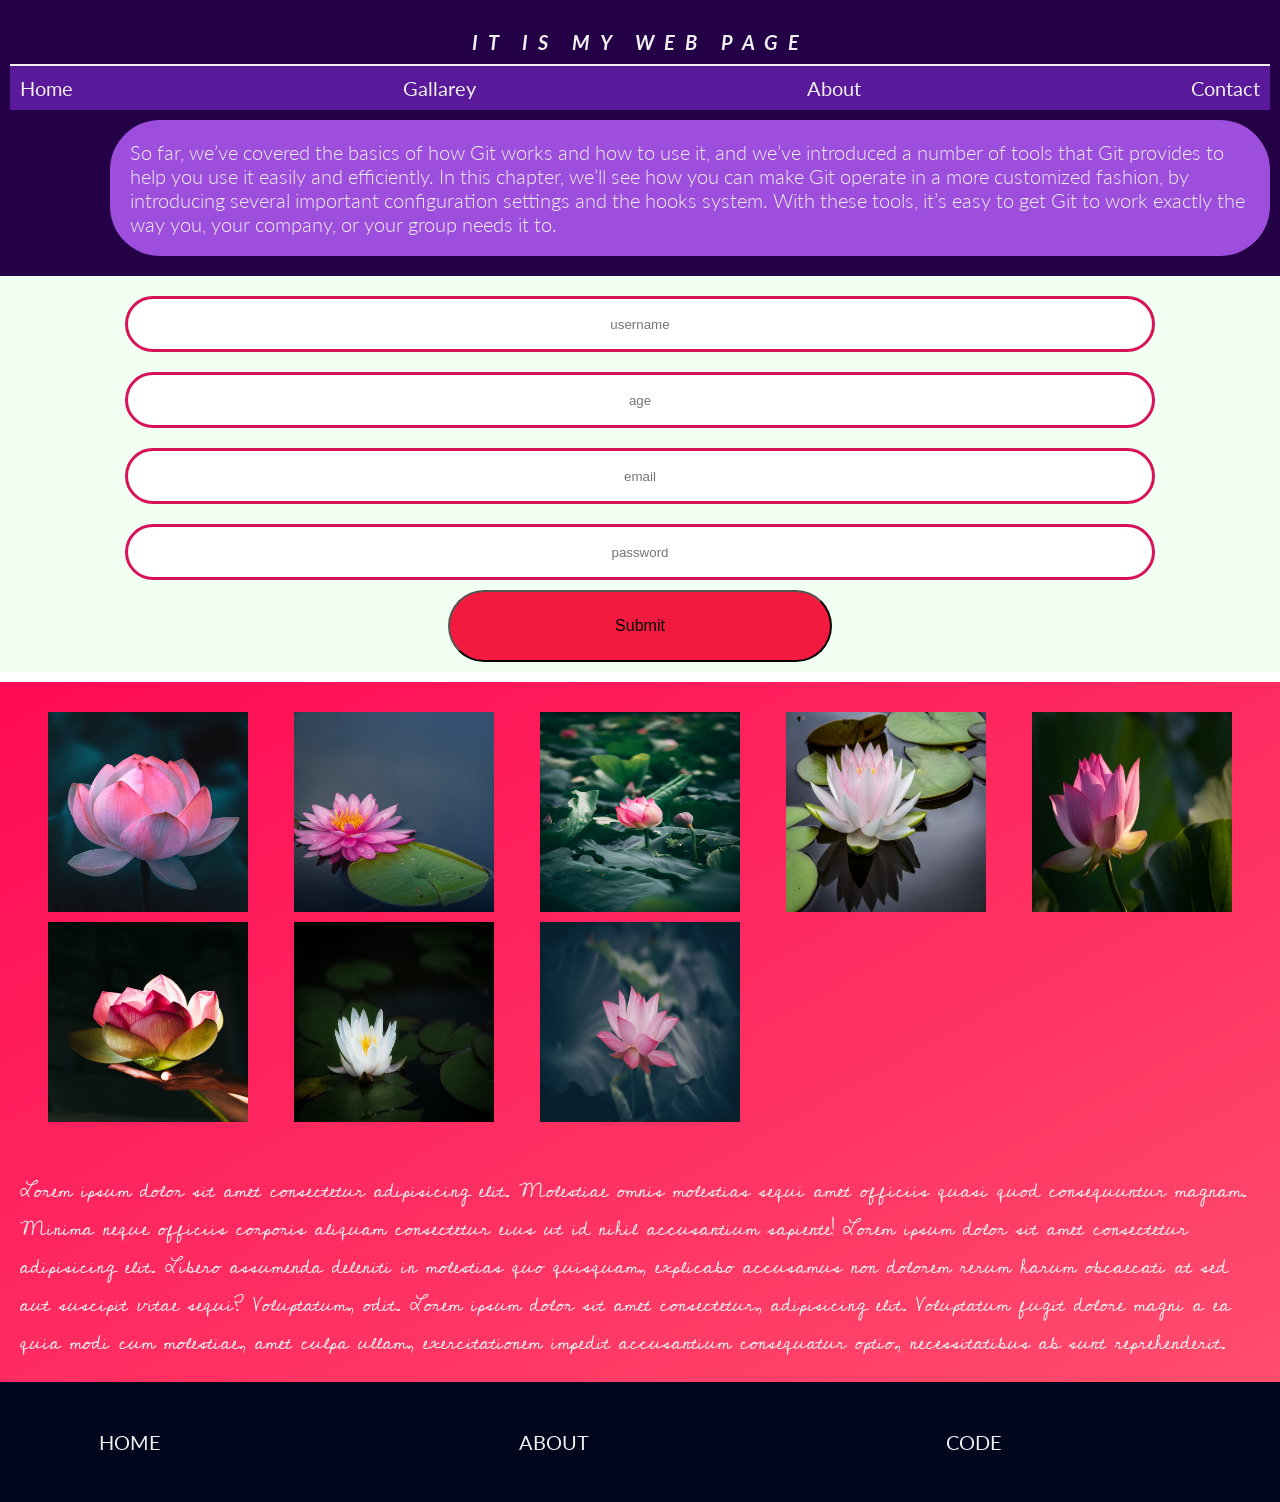
<file: index.html>
<!DOCTYPE html>
<html lang="en">

<head>
    <meta charset="UTF-8">
    <meta http-equiv="X-UA-Compatible" content="IE=edge">
    <meta name="viewport" content="width=1, initial-scale=1.0">
    <title>Home | senprosanta</title>
    <link rel="stylesheet" href="style.css">
</head>

<body>
    <header class="header">
        <h1 class="header__title">It is my web page</h1>
        <nav class="nav">
            <ul class="nav__list">
                <a href="#" class="nav__list--item">Home</a>
                <a href="https://unsplash.com/" class="nav__list--item">Gallarey</a>
                <a href="https://www.w3schools.com/whatis/whatis_github.asp" class="nav__list--item">About</a>
                <a href="#" class="nav__list--item">Contact</a>
            </ul>
        </nav>

        <p class="header__summury">
            So far, we’ve covered the basics of how Git works and how to use it,
            and we’ve introduced a number of tools that Git provides to help you use it easily and
            efficiently.
            In this chapter, we’ll see how you can make Git operate in a more customized fashion,
            by introducing several important configuration settings and the hooks system.
            With these tools, it’s easy to get Git to work exactly the way you,
            your company, or your group needs it to.
        </p>
    </header>

    <form class="form" action="#">
        <div class="form__item">
            <input type="text" name="firstname" id="username" placeholder="username">
        </div>

        <div class="form__item">

            <input type="text" name="age" id="age" placeholder="age">
        </div>
        <div class="form__item">

            <input type="text" name="email" id="email" placeholder="email">
        </div>
        <div class="form__item">
            <input type="text" name="password" id="password" placeholder="password">
        </div>
        <button id="btn">Submit</button>
    </form>
    <main class="main">
        <figure class="main__img">
            <img class="main__img--item" src="./img/lotus-1.jpg" alt="A beautiful lotus image">
            <img class="main__img--item" src="./img/lotus-2.jpg" alt="A beautiful lotus image">
            <img class="main__img--item" src="./img/lotus-3.jpg" alt="A beautiful lotus image">
            <img class="main__img--item" src="./img/lotus-4.jpg" alt="A beautiful lotus image">
            <img class="main__img--item" src="./img/lotus-5.jpg" alt="A beautiful lotus image">
            <img class="main__img--item" src="./img/lotus-6.jpg" alt="A beautiful lotus image">
            <img class="main__img--item" src="./img/lotus-7.jpg" alt="A beautiful lotus image">
            <img class="main__img--item" src="./img/lotus-8.jpg" alt="A beautiful lotus image">
        </figure>
        <p id="main__content">
            Lorem ipsum dolor sit amet consectetur adipisicing elit.
            Molestiae omnis molestias sequi amet officiis quasi quod consequuntur magnam.
            Minima neque officiis corporis aliquam consectetur eius ut id nihil accusantium sapiente!
            Lorem ipsum dolor sit amet consectetur adipisicing elit. Libero assumenda deleniti in molestias
            quo
            quisquam,
            explicabo accusamus non dolorem rerum harum obcaecati at sed aut suscipit vitae sequi?
            Voluptatum,
            odit.
            Lorem ipsum dolor sit amet consectetur, adipisicing elit. Voluptatum fugit dolore magni a ea
            quia
            modi cum
            molestiae, amet culpa ullam,
            exercitationem impedit accusantium consequatur optio, necessitatibus ab sunt reprehenderit.
        </p>
    </main>
    <footer class="footer">
        <a class="footer__item" href="#">home</a><br>
        <a class="footer__item" href="#">about</a><br>
        <a class="footer__item" href="#">code</a><br>
    </footer>
</body>

</html>
</file>
<file: style.css>
@import url('https://fonts.googleapis.com/css2?family=Cedarville+Cursive&family=Lato:ital,wght@0,300;1,700&display=swap');

:root {
    --color-header : #240046;
    --color-header-summury : #9D4EDD;
    --color-navbar : #5A189A;
    --color-form :#16db65;
    --color-footer: #03071E;

    --color-text: #f0f0f0;
    --btn: #f21b3f;
    --btn-active: #70E000;
    --blue-blur: #00a5cf;

    --form-bg: #f0fff1;
    --article-1: #ff0a54;
    --article-2: #ff4d6d;

    --input-border: #d81159;

    --white: #fff
}

* {
    padding: 0;
    margin: 0;
}

html {
    font-size: 62.5%;
    font-family: 'Lato', sans-serif;
}

.header {
    background: var(--color-header);
    padding: 1rem;
}

.header__title {
    font-weight: 700;
    font-style: italic;
    color: var(--color-text);
    font-size: 2rem;
    padding: 2rem;
    padding-bottom: 1rem;
    text-align: center;
    text-transform: uppercase;
    letter-spacing: 1rem;
    border-bottom: 0.2rem solid var(--color-text);
}

.nav {
    background: var(--color-navbar);
    padding: 1rem;
    margin-bottom: 1rem;
}

.nav__list {
    display: flex;
    flex-wrap: wrap;
    justify-content: space-between;
}
.nav__list--item {
    text-decoration: none;
    font-size: 2rem;
    color: var(--color-text);
}

.header__summury {
    display: block;
    background: var(--color-header-summury);
    color: var(--color-text);
    font-size: 2rem;
    font-weight: 300;
    padding: 2rem;
    margin: 1rem 0rem 1rem 10rem;
    border-radius: 5rem;
}


.form {
    background: var(--form-bg);
    padding: 1rem;
    display: grid;
    grid-template-columns: repeat(2 * 1fr);
}

.form__item {
    padding: 1rem;
    justify-self: center;
    align-self: center;
}

#username, #age, #email, #password {
    height: 5rem;
    width: 80vw;
    border-radius: 5rem;
    border: 0.3rem solid var(--input-border);
    background: var(--white);
    text-align: center;
}


#btn {
    justify-self: center;
    align-self: center;
    width: 30vw;
    height: 8vh;
    border-radius: 50rem;
    font-size: 1.6rem;
    background: var(--btn);
}

#btn:hover {
    cursor: pointer;
    font-size: 2rem;
    background: var(--btn-active);
    color: var(--color-text);
}

.main {
    margin-top: 1rem;
    
    background: linear-gradient(to right bottom, var(--article-1), var(--article-2));
}

.main__img {
    padding: 3rem;
    display: grid;
    grid-template-columns: repeat( auto-fill, minmax(20rem, 1fr));
    gap: 1rem;
    justify-items: center;
    align-items: center;
    radius: 50px;
}

.main__img--item {
    display: block;
    justify-self: center;
    align-self: center;
    height: 20rem;
    width: 20rem;
    redious: 50px;
}

#main__content {
    padding: 2rem;
    font-family: 'Cedarville Cursive', cursive;
    color: var(--color-text);
    font-size: 2rem;
}

.footer {
    background: var(--color-footer);
    height: 10rem;
    padding: 1rem;
    display: flex;
    flex-wrap: wrap;
    justify-content: space-around;
    align-content: center;
}

.footer__item {
    text-decoration: none;
    color: var(--color-text);
    font-size: 2rem;
    text-transform: uppercase;
}
</file>
